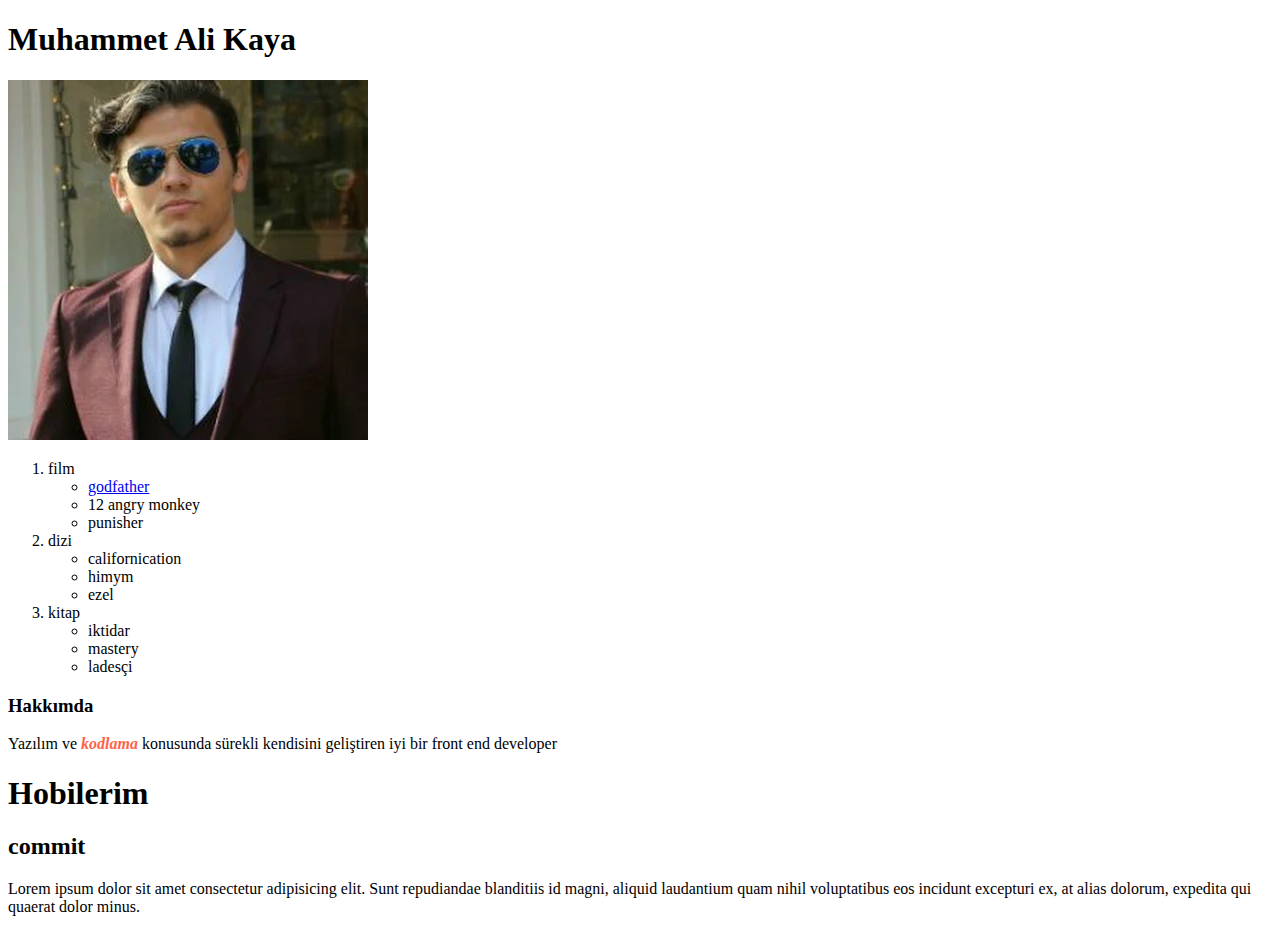
<file: les5/index.html>
<!DOCTYPE html>
<html lang="en">
<head>
    <meta charset="UTF-8">
    <meta http-equiv="X-UA-Compatible" content="IE=edge">
    <meta name="viewport" content="width=device-width, initial-scale=1.0">
    <title>Muhammet Ali Kaya</title>
</head>
<body>
    <h1>Muhammet Ali Kaya</h1>
    <picture>
        <source srcset="https://eitrawmaterials.eu/wp-content/uploads/2016/09/person-icon.png" media="(max-width:500px)" >
        <img src="img/suitup.jpg" alt="M.Ali" >
    </picture>
    <ol>
        <li>film
            <ul>
                <li> <a href="https://www.imdb.com/title/tt0068646/">godfather</a></li>
                <li>12 angry monkey</li>
                <li>punisher </li>
            </ul>
        </li>
        <li>dizi
            <ul>
                <li>californication </li>
                <li>himym</li>
                <li>ezel </li>
            </ul>
        </li>
        <li>kitap
            <ul>
                <li>iktidar </li>
                <li>mastery</li>
                <li>ladesçi </li>
            </ul>
        </li>
    </ol>
    <h3>Hakkımda</h3>
    <p>Yazılım ve <b> <i><span  style="color: tomato;">kodlama</span></i> </b>  konusunda sürekli kendisini geliştiren iyi bir front end developer</p>
    <h1>Hobilerim</h1>
    <h2>commit</h2>
    <p>Lorem ipsum dolor sit amet consectetur adipisicing elit. Sunt repudiandae blanditiis id magni, aliquid laudantium quam nihil voluptatibus eos incidunt excepturi ex, at alias dolorum, expedita qui quaerat dolor minus.
    </p>
</body>
</html>
</file>
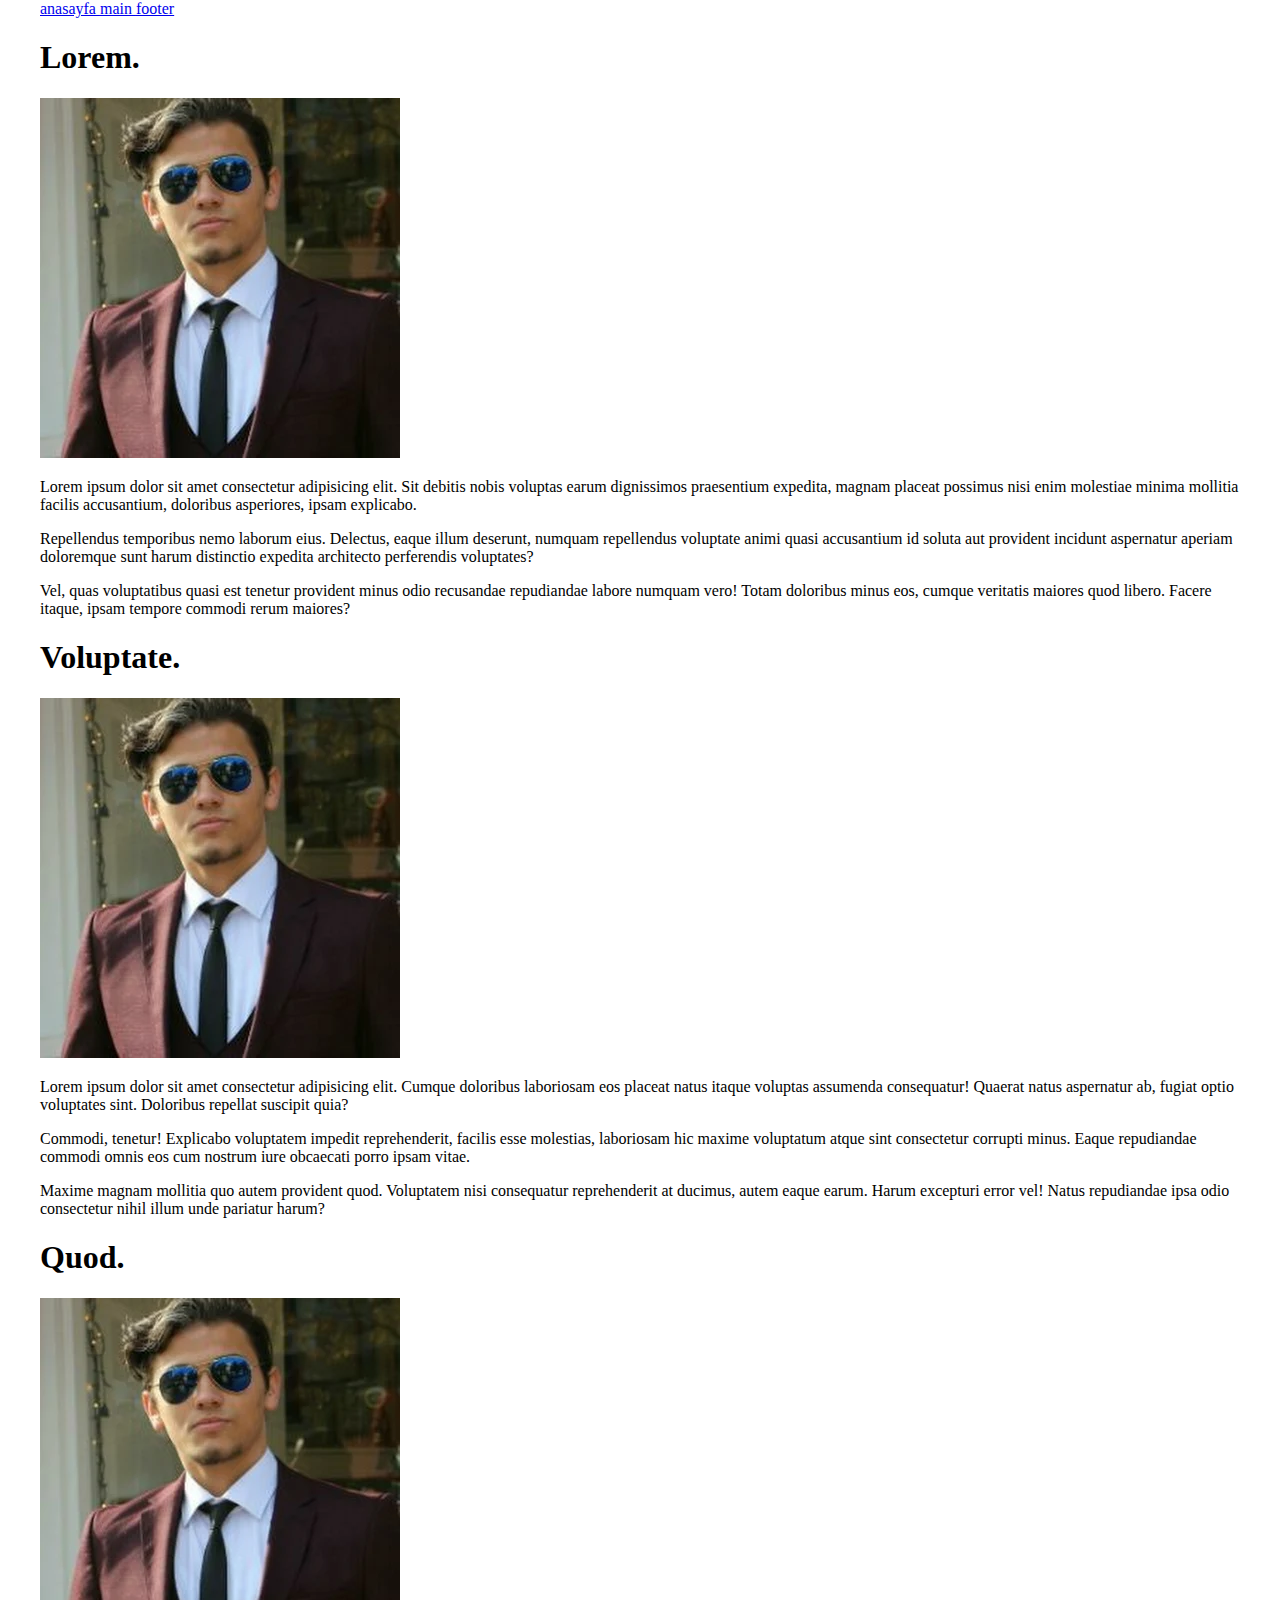
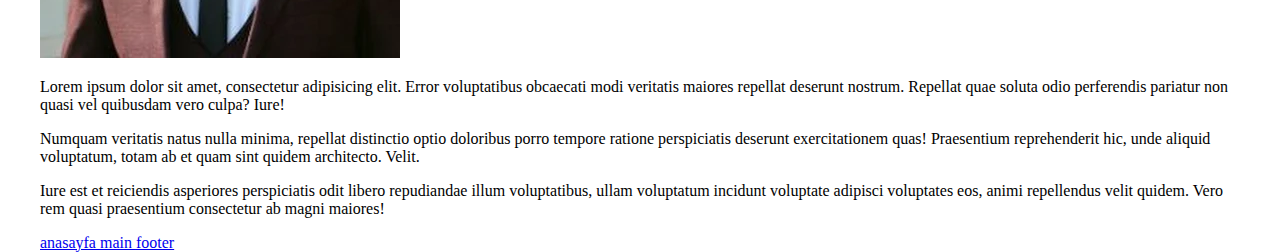
<file: les6/index.html>
<!DOCTYPE html>
<html lang="en">
<head>
    <meta charset="UTF-8">
    <meta http-equiv="X-UA-Compatible" content="IE=edge">
    <meta name="viewport" content="width=device-width, initial-scale=1.0">
    <title>Document</title>
</head>
<body  style="width:1200px; margin:auto;">

    <!-- navbar start -->
    <header>
        <nav>
            <a href="index.html">anasayfa </a><a href="#sub">main </a><a href="#altkısım">footer </a>

        </nav>

    </header>
    <!-- navbar end -->
    <!-- content start -->
    <section id="sub">
        <article>
            <h1>Lorem.</h1>
            <img src="../les5/img/suitup.jpg" alt="">
            <p>Lorem ipsum dolor sit amet consectetur adipisicing elit. Sit debitis nobis voluptas earum dignissimos praesentium expedita, magnam placeat possimus nisi enim molestiae minima mollitia facilis accusantium, doloribus asperiores, ipsam explicabo.</p>
            <p>Repellendus temporibus nemo laborum eius. Delectus, eaque illum deserunt, numquam repellendus voluptate animi quasi accusantium id soluta aut provident incidunt aspernatur aperiam doloremque sunt harum distinctio expedita architecto perferendis voluptates?</p>
            <p>Vel, quas voluptatibus quasi est tenetur provident minus odio recusandae repudiandae labore numquam vero! Totam doloribus minus eos, cumque veritatis maiores quod libero. Facere itaque, ipsam tempore commodi rerum maiores?</p>
        </article>
        <article>
            <h1>Voluptate.</h1>
            <img src="../les5/img/suitup.jpg" alt="">
            <p>Lorem ipsum dolor sit amet consectetur adipisicing elit. Cumque doloribus laboriosam eos placeat natus itaque voluptas assumenda consequatur! Quaerat natus aspernatur ab, fugiat optio voluptates sint. Doloribus repellat suscipit quia?</p>
            <p>Commodi, tenetur! Explicabo voluptatem impedit reprehenderit, facilis esse molestias, laboriosam hic maxime voluptatum atque sint consectetur corrupti minus. Eaque repudiandae commodi omnis eos cum nostrum iure obcaecati porro ipsam vitae.</p>
            <p>Maxime magnam mollitia quo autem provident quod. Voluptatem nisi consequatur reprehenderit at ducimus, autem eaque earum. Harum excepturi error vel! Natus repudiandae ipsa odio consectetur nihil illum unde pariatur harum?</p>
        </article>
        <article>
            <h1>Quod.</h1>
            <img src="../les5/img/suitup.jpg" alt="">
            <p>Lorem ipsum dolor sit amet, consectetur adipisicing elit. Error voluptatibus obcaecati modi veritatis maiores repellat deserunt nostrum. Repellat quae soluta odio perferendis pariatur non quasi vel quibusdam vero culpa? Iure!</p>
            <p>Numquam veritatis natus nulla minima, repellat distinctio optio doloribus porro tempore ratione perspiciatis deserunt exercitationem quas! Praesentium reprehenderit hic, unde aliquid voluptatum, totam ab et quam sint quidem architecto. Velit.</p>
            <p>Iure est et reiciendis asperiores perspiciatis odit libero repudiandae illum voluptatibus, ullam voluptatum incidunt voluptate adipisci voluptates eos, animi repellendus velit quidem. Vero rem quasi praesentium consectetur ab magni maiores!</p>
        </article>

    </section>


    <!-- content end -->
    
    <!-- footer start -->
    <footer id="altkısım">
        <nav>
            <a href="index.html">anasayfa </a><a href="#sub">main </a><a href="#Footer">footer </a>

        </nav>




    </footer>
    
    <!-- footer end -->

</body>
</html>
</file>
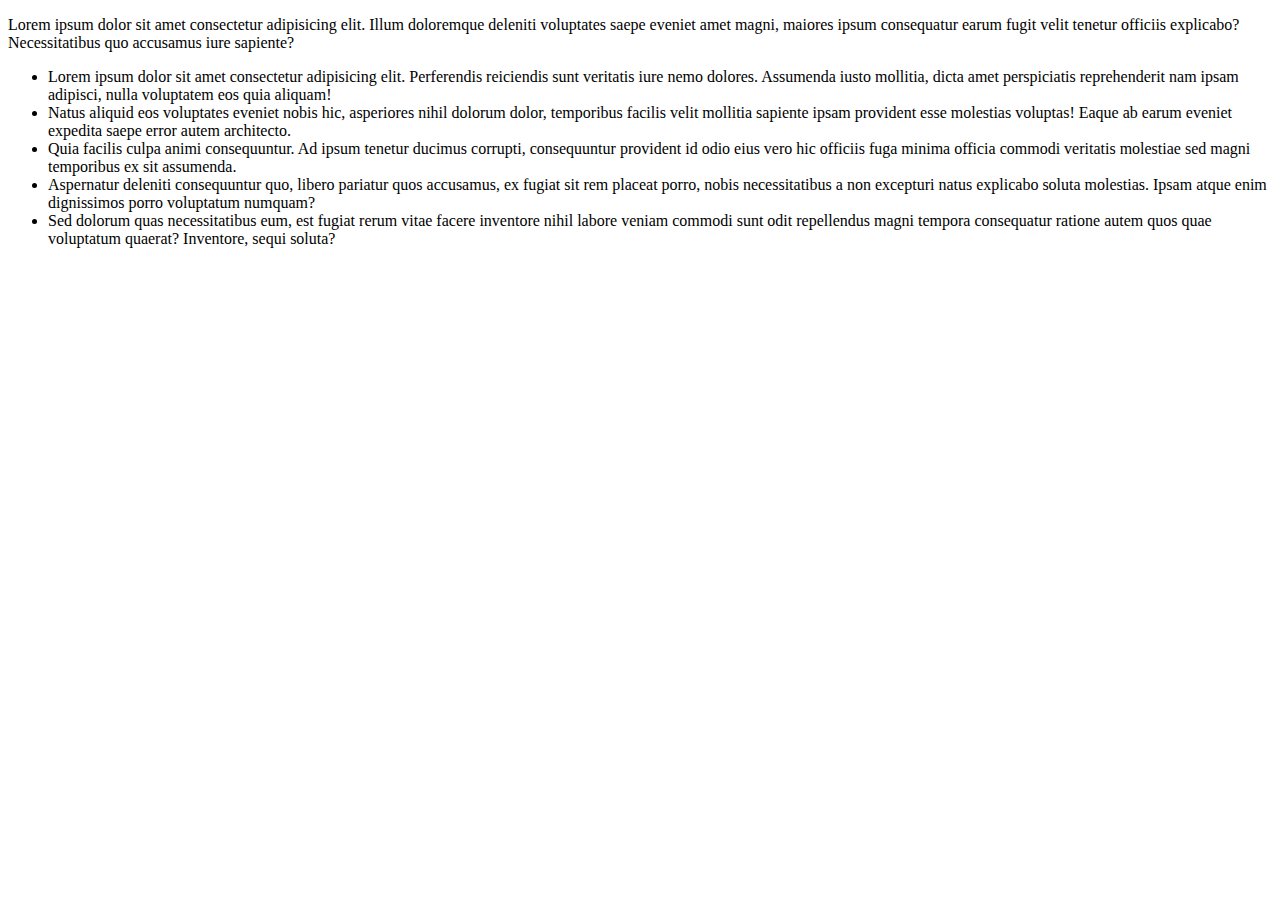
<file: les3/kodluyoruzilkrepo/index.html>
<!DOCTYPE html>
<html lang="en">
<head>
        <meta charset="UTF-8">
        <meta http-equiv="X-UA-Compatible" content="IE=edge">
        <meta name="viewport" content="width=, initial-scale=1.0">
        <title>Document</title>
</head>
<body>
        <p><span>Lorem ipsum dolor sit amet consectetur adipisicing elit. Illum doloremque deleniti voluptates saepe eveniet amet magni, maiores ipsum consequatur earum fugit velit tenetur officiis explicabo? Necessitatibus quo accusamus iure sapiente?</span></p>
        <ul>
                <li>Lorem ipsum dolor sit amet consectetur adipisicing elit. Perferendis reiciendis sunt veritatis iure nemo dolores. Assumenda iusto mollitia, dicta amet perspiciatis reprehenderit nam ipsam adipisci, nulla voluptatem eos quia aliquam!</li>
                <li>Natus aliquid eos voluptates eveniet nobis hic, asperiores nihil dolorum dolor, temporibus facilis velit mollitia sapiente ipsam provident esse molestias voluptas! Eaque ab earum eveniet expedita saepe error autem architecto.</li>
                <li>Quia facilis culpa animi consequuntur. Ad ipsum tenetur ducimus corrupti, consequuntur provident id odio eius vero hic officiis fuga minima officia commodi veritatis molestiae sed magni temporibus ex sit assumenda.</li>
                <li>Aspernatur deleniti consequuntur quo, libero pariatur quos accusamus, ex fugiat sit rem placeat porro, nobis necessitatibus a non excepturi natus explicabo soluta molestias. Ipsam atque enim dignissimos porro voluptatum numquam?</li>
                <li>Sed dolorum quas necessitatibus eum, est fugiat rerum vitae facere inventore nihil labore veniam commodi sunt odit repellendus magni tempora consequatur ratione autem quos quae voluptatum quaerat? Inventore, sequi soluta?</li>
        </ul>
</body>
</html>
</file>
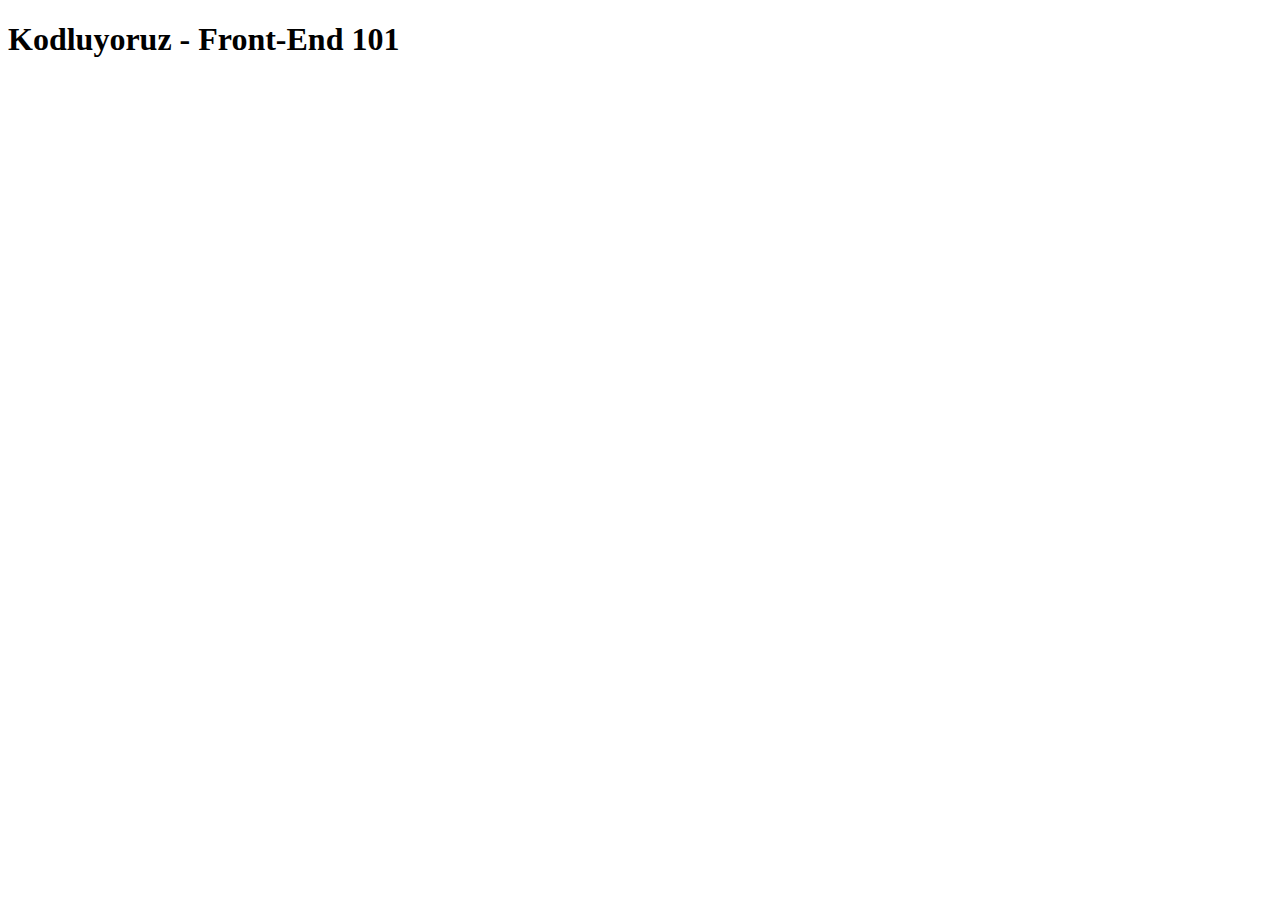
<file: les4/kodluyoruz-frontend-101-egitimi/04-javascript-kategorisi/index.html>
<!DOCTYPE html>
<html lang="en">

<head>
    <meta charset="UTF-8">
    <meta name="viewport" content="width=device-width, initial-scale=1.0">
    <title>Kodluyoruz - Front-End 101</title>
    <!-- <style>
        .text-primary {
            color: blue
        }
        .text-danger {
            color: red
        }
    </style> -->
    <link href="https://cdn.jsdelivr.net/npm/bootstrap@5.0.0-beta1/dist/css/bootstrap.min.css" rel="stylesheet"
        integrity="sha384-giJF6kkoqNQ00vy+HMDP7azOuL0xtbfIcaT9wjKHr8RbDVddVHyTfAAsrekwKmP1" crossorigin="anonymous">
</head>

<body>

    <div id="alert"></div>

    <h1 id="greeting">Kodluyoruz - Front-End 101</h1>




    <!-- 010 dom icerisinden oge secimi ve duzenleme islemleri: 
    <h2 id="title">Merhaba Dunya</h2>
    <ul id="list">
        <li>
            <a href="#" id="kodluyoruzLink">link bilgisi</a>
        </li>
    </ul>
    -->

    <!-- 012 - liste icerisindeki son elemana ulasmak veya eleman eklemek 
    <ul id="list">
        <li>Lorem.</li>
        <li>Aliquam!</li>
        <li>Asperiores!</li>
    </ul>
    -->

    <!-- 015 - 016 - 017 - 018 - Kosullarla Calismak -->
    <h2 id="info"></h2>

    <!-- 023 - 026 - js counter 
    <h3 id="counter">100</h3>
    <button id="increase">Arttir</button>
    <button id="decrease">Azalt</button>
    -->

    <!-- 027 - 029 form islemleri ve listeleme 
    <div class="container mt-5">
        <div class="row">
            <div class="col-sm-8 offset-sm-2">
                <form id="userForm">
                    <div class="mb-3">
                        <label class="form-label" for="username">Kullanici Adi</label>
                        <input class="form-control" type="text" name="username" id="username">
                    </div>
                    <div class="mb-3">
                        <label class="form-label" for="score">Not Bilgisi</label>
                        <input class="form-control" type="number" name="score" id="score">
                    </div>
                    <div class="mb-3">

                        <button type="reset" class="btn btn-danger">Sifirla</button>
                        <button type="submit" class="btn btn-success">Gonder</button>
                    </div>
                </form>
            </div>
            <div class="col-sm-8 offset-sm-2 mt-4">
                <ul class="list-group" id="userList">
                    
                  </ul>
            </div>
        </div>
    </div>
    -->

    <!-- 033-for-dongusu-kullanimi -->
    <ul class="list-group" id="userList">

    </ul>

    <!-- 
        Not: 
        Her Çalışma İçin Ayrı Ayrı JS Dosyaları Oluşturuldu
        Dosya Üzerinde Çalışmadan Önce Lütfen Açıklama Satırında Olup Olmadığını Kontrol Edin
    -->


    <script src="https://cdn.jsdelivr.net/npm/bootstrap@5.0.0-beta1/dist/js/bootstrap.bundle.min.js"
        integrity="sha384-ygbV9kiqUc6oa4msXn9868pTtWMgiQaeYH7/t7LECLbyPA2x65Kgf80OJFdroafW"
        crossorigin="anonymous"></script>
    <!-- <script src="js/001-hello-world.js"></script> -->
    <!-- <script src="js/002-degisken-tanimlama.js"></script> -->
    <!-- <script src="js/003-degisken-tanimlama-kurallari.js"></script> -->
    <!-- <script src="js/004-number-veri-turu-ile-calismak.js"></script> -->
    <!-- <script src="js/005-boolean-veri-turu-ile-calismak.js"></script> -->
    <!-- <script src="js/006-veri-turu-ve-veri-turu-donusumleri.js"></script> -->
    <!-- <script src="js/007-template-literals-kullanimi.js"></script> -->
    <!-- <script src="js/008-string-veri-turu-islemleri.js"></script> -->
    <!-- <script src="js/009-document-object-model.js"></script> -->
    <!-- <script src="js/010-dom-icerisinden-oge-secimi.js"></script> -->
    <!-- <script src="js/011-prompt-ile-kullanicidan-bilgi-almak.js"></script> -->
    <!-- <script src="js/012-liste-icindeki-ogeye-ulasmak-veya-yeni-oge-eklemek.js"></script> -->
    <!-- <script src="js/013-css-class-eklemek-veya-cikartmak.js"></script> -->
    <!-- <script src="js/014-karsilastirma-operatorleri-ve-mantiksal-operatorler.js"></script> -->
    <!-- <script src="js/015-kosullarla-calismak.js"></script> -->
    <!-- <script src="js/016-coklu-kosullar-ile-calismak.js"></script> -->
    <!-- <script src="js/017-ternary-operator-ile-short-if-kullanimi.js"></script> -->
    <!-- <script src="js/018-kosullarla-calismak-bolum-sonu-egzersizi.js"></script> -->
    <!-- <script src="js/019-fonksiyonlar-neden-fonksiyonlara-ihtiyac-duyariz-ve-ilk-fonksiyonumuz.js"></script> -->
    <!-- <script src="js/020-fonksiyona-parametre-atamak-ve-geridonus-almak.js"></script> -->
    <!-- <script src="js/021-arrow-function-kullanimi.js"></script> -->
    <!-- <script src="js/022-dom-etkinlikleriyle-calismak.js"></script> -->
    <!-- <script src="js/023-functions-bolum-sonu-egzersizi.js"></script> -->
    <!-- <script src="js/024-localStorage-icerisine-veri-eklemek-duzenlemek-ve-silmek.js"></script> -->
    <!-- <script src="js/025-localStorage-icerisinde-farkli-turde-bilgilerin-saklanmasi.js"></script> -->
    <!-- <script src="js/026-localStorage-bolum-sonu-egzersizi.js"></script> -->
    <!-- <script src="js/027-form-submit-yonetimi.js"></script> -->
    <!-- <script src="js/028-input-icerisindeki-veriyi-almak.js"></script> -->
    <!-- <script src="js/029-formlarla-calismak-bolum-sonu-egzersizi.js"></script> -->
    <!-- <script src="js/030-dizi-olusturmak-ve-dizi-icindeki-ilk-son-elemana-ulasmak.js"></script> -->
    <!-- <script src="js/031-array-yapisina-oge-eklemek-cikartmak-ve-guncellemek.js"></script> -->
    <!-- <script src="js/032-cok-kullanilan-array-dizi-metotlari.js"></script> -->
    <!-- <script src="js/033-for-dongusu-kullanimi.js"></script> -->
    <!-- <script src="js/034-break-ve-continue-kullanimi.js"></script> -->
    <!-- <script src="js/035-while-dongusu-kullanimi.js"></script> -->
    <!-- <script src="js/036-array-forEach-kullanimi.js"></script> -->
    <!-- <script src="js/037-array-filter-kullanimi.js"></script> -->
    <!-- <script src="js/038-array-map-kullanimi.js"></script> -->
    <!-- <script src="js/039-object-nedir-nasil-olusturulur.js"></script> -->
    <!-- <script src="js/040-object-key-ve-value-yapisinin-kullanimi.js"></script> -->
    <!-- <script src="js/041-object-icinde-metot-nasil-ekleriz.js"></script> -->
    <!-- <script src="js/042-09-042-object-ve-array-destructuring-nasil-kullanilir.js"></script> -->
    <!-- <script src="js/043-hata-yonetimi-icin-try-catch-kullanimi.js"></script> -->
    <script src="js/044-fetch-api-ile-calismak.js"></script>
</body>

</html>
</file>
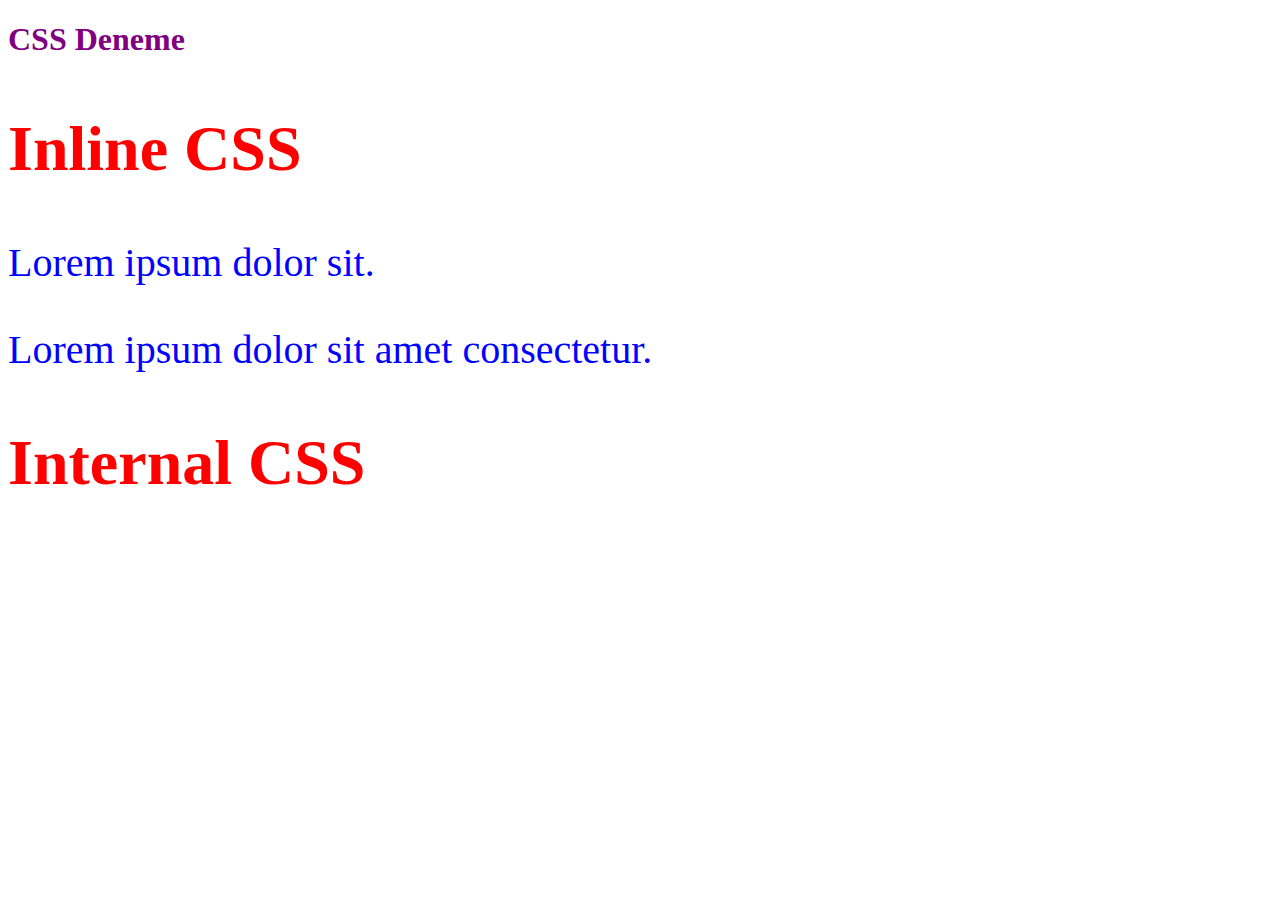
<file: les4/kodluyoruz-frontend-101-egitimi/02-css-kategorisi/003-Inline-Internal-ve-External-CSS-Kullanimlar/index.html>
<!DOCTYPE html>
<html lang="tr">
  <head>
    <meta charset="UTF-8" />
    <meta name="viewport" content="width=device-width, initial-scale=1.0" />
    <title>CSS</title>
    <link rel="stylesheet" href="css/kodluyoruz.css" />
    <!-- Internal CSS: -->
    <style>
      h2 {
        color: red;
        font-size: 64px;
      }
      p {
        color: blue;
        font-size: 40px;
      }
    </style>
  </head>
  <body>
    <!-- 
    
    Inline CSS -> Etiket içinde kullanımı
    Internal CSS -> Head içinde style etiketinde yazılır.
    External CSS -> Head içinde link belirtilerek yazılır.
    
    -->

    <!-- inline css: -->
    <h1 style="color: purple">CSS Deneme</h1>

    <h2>Inline CSS</h2>
    <p>Lorem ipsum dolor sit.</p>
    <p>Lorem ipsum dolor sit amet consectetur.</p>
    <h2>Internal CSS</h2>
  </body>
</html>
</file>
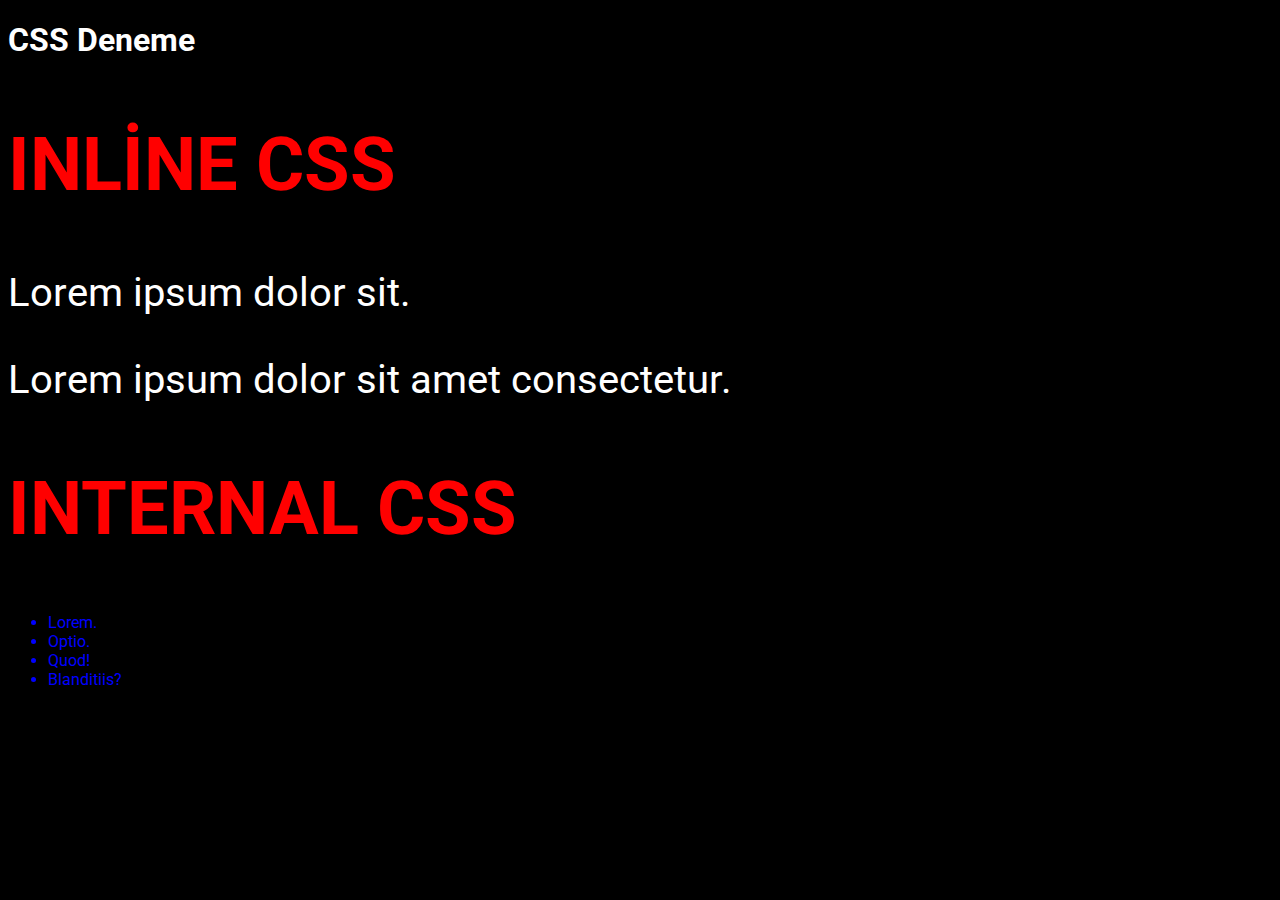
<file: les4/kodluyoruz-frontend-101-egitimi/02-css-kategorisi/004-Aciklama-Satiri-ve-Genel-Font-Ozellikleri/index.html>
<!DOCTYPE html>
<html lang="tr">
  <head>
    <meta charset="UTF-8" />
    <meta name="viewport" content="width=device-width, initial-scale=1.0" />
    <title>CSS</title>
    <link rel="preconnect" href="https://fonts.gstatic.com" />
    <link
      href="https://fonts.googleapis.com/css2?family=Roboto:ital,wght@0,300;0,400;1,300&display=swap"
      rel="stylesheet"
    />
    <link rel="stylesheet" href="css/kodluyoruz.css" />
  </head>
  <body>
    <!-- 
    
    Inline CSS -> Etiket içinde kullanımı
    Internal CSS -> Head içinde style etiketinde yazılır.
    External CSS -> Head içinde link belirtilerek yazılır.
    
    -->

    <h1>CSS Deneme</h1>
    <h2>Inline CSS</h2>
    <p>Lorem ipsum dolor sit.</p>
    <p>Lorem ipsum dolor sit amet consectetur.</p>
    <h2>Internal CSS</h2>
    <ul>
      <li>Lorem.</li>
      <li>Optio.</li>
      <li>Quod!</li>
      <li>Blanditiis?</li>
    </ul>
  </body>
</html>
</file>
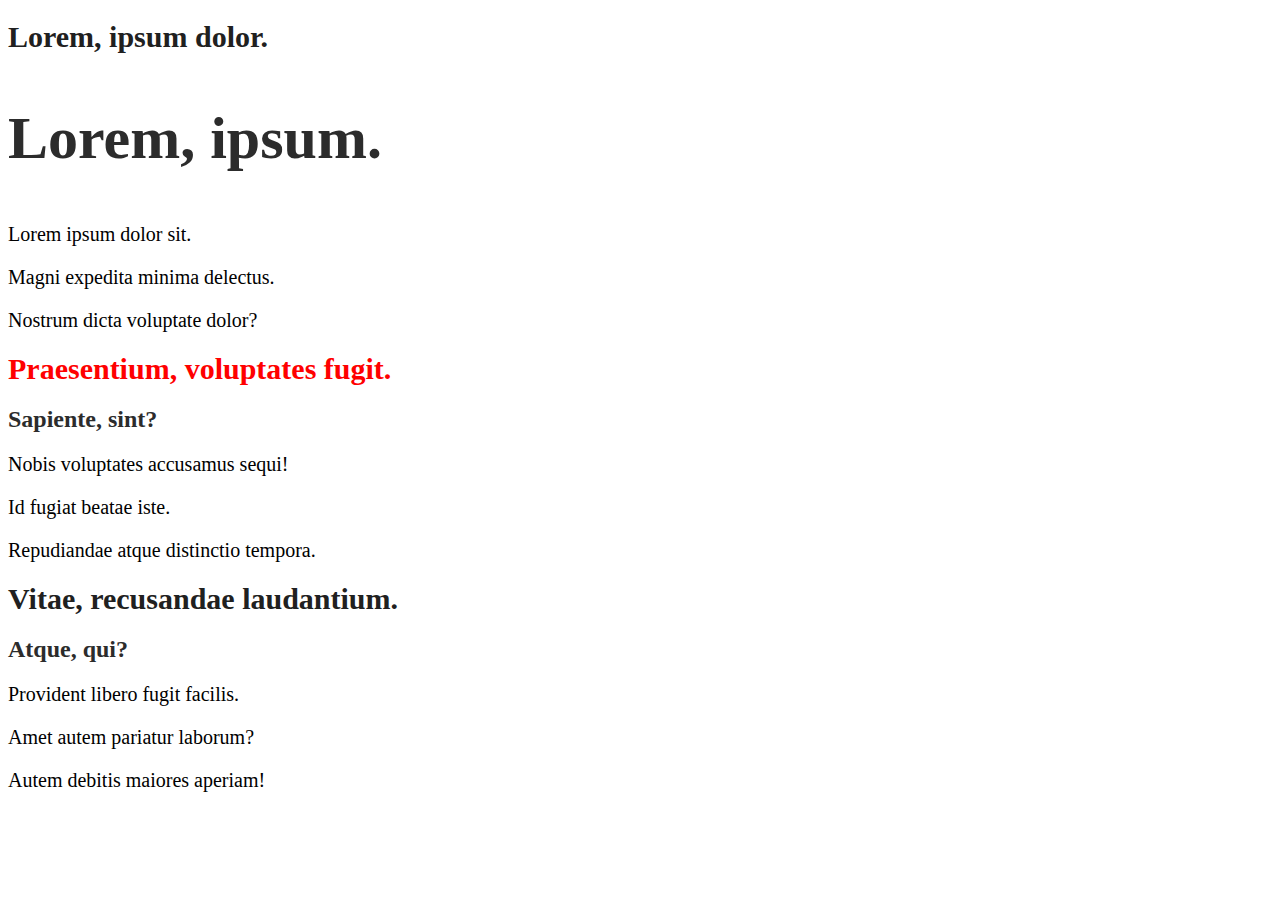
<file: les4/kodluyoruz-frontend-101-egitimi/02-css-kategorisi/005-CSS-Class-ve-ID-Kullanimi/index.html>
<!DOCTYPE html>
<html lang="tr">
  <head>
    <meta charset="UTF-8" />
    <meta name="viewport" content="width=device-width, initial-scale=1.0" />
    <title>CSS</title>
    <link rel="preconnect" href="https://fonts.gstatic.com" />
    <link
      href="https://fonts.googleapis.com/css2?family=Roboto:ital,wght@0,300;0,400;1,300&display=swap"
      rel="stylesheet"
    />
    <link rel="stylesheet" href="css/kodluyoruz.css" />
  </head>
  <body>
    <article id="first-article">
      <h1>Lorem, ipsum dolor.</h1>
      <h2>Lorem, ipsum.</h2>
      <p>Lorem ipsum dolor sit.</p>
      <p>Magni expedita minima delectus.</p>
      <p>Nostrum dicta voluptate dolor?</p>
    </article>
    <article>
      <h1 class="fs-30 text-red">Praesentium, voluptates fugit.</h1>
      <h2>Sapiente, sint?</h2>
      <p>Nobis voluptates accusamus sequi!</p>
      <p>Id fugiat beatae iste.</p>
      <p>Repudiandae atque distinctio tempora.</p>
    </article>
    <article>
      <h1>Vitae, recusandae laudantium.</h1>
      <h2>Atque, qui?</h2>
      <p>Provident libero fugit facilis.</p>
      <p>Amet autem pariatur laborum?</p>
      <p>Autem debitis maiores aperiam!</p>
    </article>
  </body>
</html>
</file>
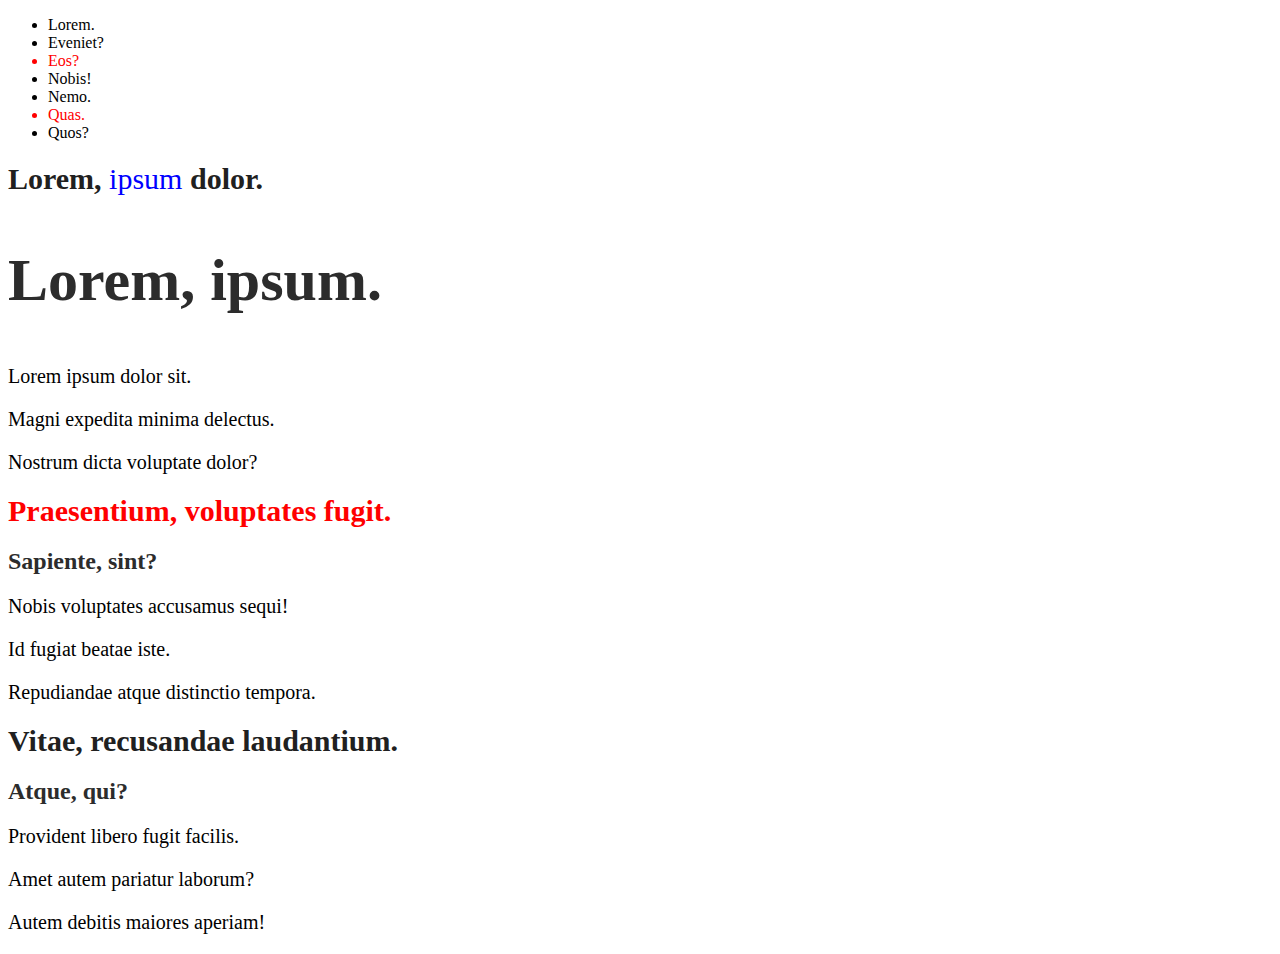
<file: les4/kodluyoruz-frontend-101-egitimi/02-css-kategorisi/006-CSS-Seciciler-Ile-Istedigimiz-Yerin-Secilebilmesi/index.html>
<!DOCTYPE html>
<html lang="tr">
  <head>
    <meta charset="UTF-8" />
    <meta name="viewport" content="width=device-width, initial-scale=1.0" />
    <title>CSS</title>
    <link rel="preconnect" href="https://fonts.gstatic.com" />
    <link
      href="https://fonts.googleapis.com/css2?family=Roboto:ital,wght@0,300;0,400;1,300&display=swap"
      rel="stylesheet"
    />
    <link rel="stylesheet" href="css/kodluyoruz.css" />
  </head>
  <body>
    <ul>
      <li>Lorem.</li>
      <li>Eveniet?</li>
      <li>Eos?</li>
      <li>Nobis!</li>
      <li>Nemo.</li>
      <li>Quas.</li>
      <li>Quos?</li>
    </ul>
    <article id="first-article">
      <h1 class="color-blue">
        Lorem, <span class="fw-normal">ipsum</span> dolor.
      </h1>
      <h2>Lorem, ipsum.</h2>
      <p>Lorem ipsum dolor sit.</p>
      <p>Magni expedita minima delectus.</p>
      <p>Nostrum dicta voluptate dolor?</p>
    </article>
    <article>
      <h1 class="fs-30 text-red">Praesentium, voluptates fugit.</h1>
      <h2>Sapiente, sint?</h2>
      <p>Nobis voluptates accusamus sequi!</p>
      <p>Id fugiat beatae iste.</p>
      <p>Repudiandae atque distinctio tempora.</p>
    </article>
    <article>
      <h1>Vitae, recusandae laudantium.</h1>
      <h2>Atque, qui?</h2>
      <p>Provident libero fugit facilis.</p>
      <p>Amet autem pariatur laborum?</p>
      <p>Autem debitis maiores aperiam!</p>
    </article>
  </body>
</html>
</file>
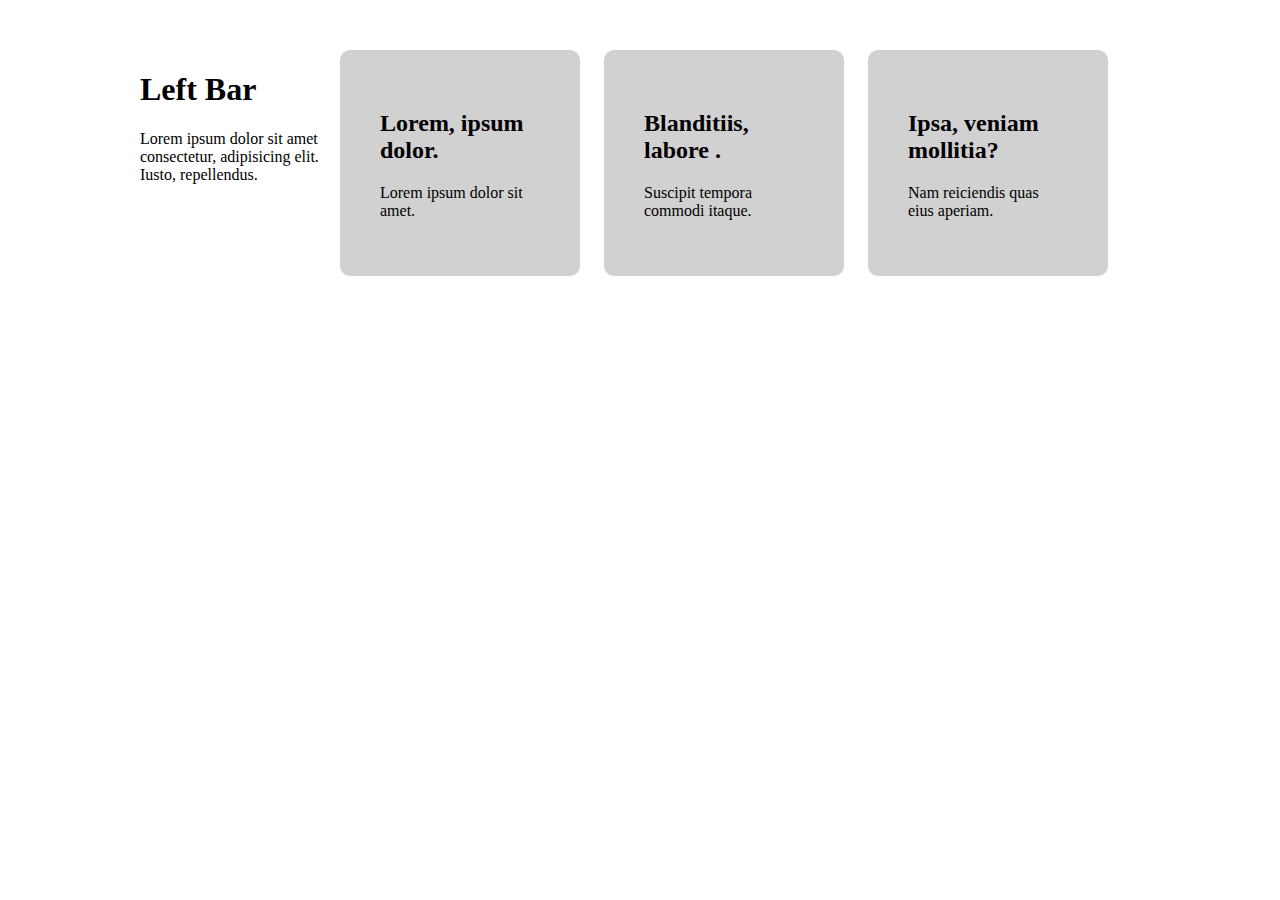
<file: les4/kodluyoruz-frontend-101-egitimi/02-css-kategorisi/007-CSS-Margin-Padding-Width-Height-ile-Kutu-Ozelliklerinin-Kullanimi/index.html>
<!DOCTYPE html>
<html lang="tr">
  <head>
    <meta charset="UTF-8" />
    <meta name="viewport" content="width=device-width, initial-scale=1.0" />
    <title>CSS</title>
    <link rel="preconnect" href="https://fonts.gstatic.com" />
    <link
      href="https://fonts.googleapis.com/css2?family=Roboto:ital,wght@0,300;0,400;1,300&display=swap"
      rel="stylesheet"
    />
    <link rel="stylesheet" href="css/kodluyoruz.css" />
  </head>
  <body>
    <div class="container">
      <div class="left-bar">
        <h1>Left Bar</h1>
        Lorem ipsum dolor sit amet consectetur, adipisicing elit. Iusto,
        repellendus.
      </div>
      <div class="content">
        <div class="card">
          <h2>Lorem, ipsum dolor.</h2>
          <p>Lorem ipsum dolor sit amet.</p>
        </div>
        <div class="card">
          <h2>Blanditiis, labore .</h2>
          <p>Suscipit tempora commodi itaque.</p>
        </div>
        <div class="card">
          <h2>Ipsa, veniam mollitia?</h2>
          <p>Nam reiciendis quas eius aperiam.</p>
        </div>
      </div>
    </div>
  </body>
</html>
</file>
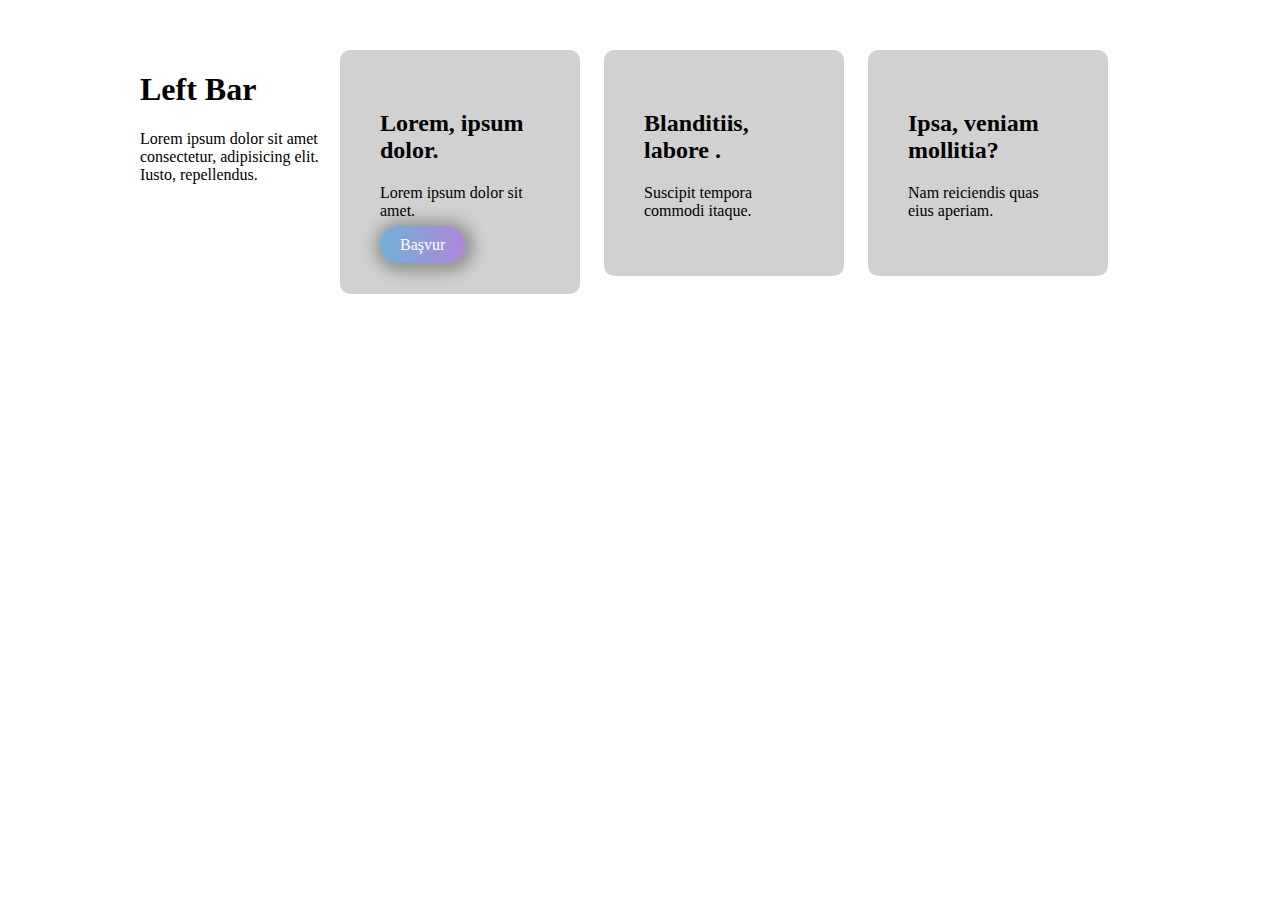
<file: les4/kodluyoruz-frontend-101-egitimi/02-css-kategorisi/008-Bolum-Sonu-Calismasi/index.html>
<!DOCTYPE html>
<html lang="tr">
  <head>
    <meta charset="UTF-8" />
    <meta name="viewport" content="width=device-width, initial-scale=1.0" />
    <title>CSS</title>
    <link rel="preconnect" href="https://fonts.gstatic.com" />
    <link
      href="https://fonts.googleapis.com/css2?family=Roboto:ital,wght@0,300;0,400;1,300&display=swap"
      rel="stylesheet"
    />
    <link rel="stylesheet" href="css/kodluyoruz.css" />
  </head>
  <body>
    <div class="container">
      <div class="left-bar">
        <h1>Left Bar</h1>
        Lorem ipsum dolor sit amet consectetur, adipisicing elit. Iusto,
        repellendus.
      </div>
      <div class="content">
        <div class="card">
          <h2>Lorem, ipsum dolor.</h2>
          <p>Lorem ipsum dolor sit amet.</p>
          <a href="" class="gradient btn">Başvur</a>
        </div>
        <div class="card">
          <h2>Blanditiis, labore .</h2>
          <p>Suscipit tempora commodi itaque.</p>
        </div>
        <div class="card">
          <h2>Ipsa, veniam mollitia?</h2>
          <p>Nam reiciendis quas eius aperiam.</p>
        </div>
      </div>
    </div>
  </body>
</html>
</file>
<file: les4/kodluyoruz-frontend-101-egitimi/02-css-kategorisi/003-Inline-Internal-ve-External-CSS-Kullanimlar/css/kodluyoruz.css>
h2 {
  color: red;
  font-size: 74px;
}
p {
  color: black;
  font-size: 40px;
}
</file>
<file: les4/kodluyoruz-frontend-101-egitimi/02-css-kategorisi/004-Aciklama-Satiri-ve-Genel-Font-Ozellikleri/css/kodluyoruz.css>
/************** Layout  ***************/
body {
  background-color: black;
  color: white;
  font-family: "Roboto", sans-serif;
}

/* 
h2 {
  color: blue;
  font-size: 4px;
} */

h2 {
  color: red;
  font-size: 74px;
  text-transform: uppercase;
}
p {
  font-size: 40px;
}

ul {
  color: blue;
}
</file>
<file: les4/kodluyoruz-frontend-101-egitimi/02-css-kategorisi/005-CSS-Class-ve-ID-Kullanimi/css/kodluyoruz.css>
/**************** Layout ************/

/* class -> .text-red {} */
/* #id-bilgisi -> .text-red {}  */

h1,
h2,
h3,
h4,
h5,
h6 {
  color: #2c2c2c;
}
h1 {
  font-size: 30px;
  color: #202020;
}

p {
  font-size: 20px;
}

#first-article {
  font-size: 40px;
}

.text-red {
  color: red;
}

.fs-14 {
  font-size: 14px;
}

.fs-20 {
  font-size: 20px;
}

.fs-30 {
  font-size: 30px;
}
</file>
<file: les4/kodluyoruz-frontend-101-egitimi/02-css-kategorisi/006-CSS-Seciciler-Ile-Istedigimiz-Yerin-Secilebilmesi/css/kodluyoruz.css>
/**************** Layout ************/

/* class -> .text-red {} */
/* #id-bilgisi -> .text-red {}  */

/* Css Selektors */

/*
 li:first-child {
     color: green;
 }

 li:last-child {
    color:aqua;
} */

/*
li:nth-child(odd){
     color: red;
}

li:nth-child(even){
        color: blue;
} */

li:nth-child(3n) {
  color: red;
}

.color-blue .fw-normal {
  color: blue;
  font-weight: normal;
}

h1,
h2,
h3,
h4,
h5,
h6 {
  color: #2c2c2c;
}
h1 {
  font-size: 30px;
  color: #202020;
}

p {
  font-size: 20px;
}

#first-article {
  font-size: 40px;
}

.text-red {
  color: red;
}

.fs-14 {
  font-size: 14px;
}

.fs-20 {
  font-size: 20px;
}

.fs-30 {
  font-size: 30px;
}
</file>
<file: les4/kodluyoruz-frontend-101-egitimi/02-css-kategorisi/007-CSS-Margin-Padding-Width-Height-ile-Kutu-Ozelliklerinin-Kullanimi/css/kodluyoruz.css>
body {
  margin: 0;
  padding: 0;
}
.container {
  width: 1000px;
  /*  
    margin-left: auto;
    margin-right: auto;*/
  margin: 50px auto 0;
}

.left-bar {
  width: 200px;
  float: left;
}
.content {
  width: 800px;
  float: left;
  height: auto;
}

.card {
  width: 20%;
  float: left;
  padding: 5%;
  margin-right: 3%;
  background-color: rgb(209, 209, 209);
  border-radius: 10px;
}

.clear {
  clear: both;
}

.box {
  background-color: red;
  width: 300px;
  height: 300px;
  padding: 10px;
  /*  margin: 10px; */
  margin-right: 10px;
  /*  margin-left: 10px; */
  /*  margin-top: 10px; */
  /*  margin-bottom: 10px; */
  float: left;

  margin-bottom: 10px;
  margin-top: 10px;
}

.bg-red {
  background-color: red;
}

.bg-green {
  background-color: green;
}
.bg-yellow {
  background-color: yellow;
}

/**************** Layout ************/

/* class -> .text-red {} */
/* #id-bilgisi -> .text-red {}  */

/* Css Selektors */

/*
 li:first-child {
     color: green;
 }

 li:last-child {
    color:aqua;
} */

/*
li:nth-child(odd){
     color: red;
}

li:nth-child(even){
        color: blue;
} 

li:nth-child(3n){
    color: red;
} 

 .color-blue .fw-normal {
     color: blue;
     font-weight: normal;
 }

 h1, h2, h3, h4, h5, h6 {
     color: #2c2c2c;
 }
 h1 {
     font-size: 30px;
     color: #202020;
 }

 p {
     font-size: 20px;
 }

 #first-article {
     font-size: 40px;
 }
   

.text-red {
    color: red; 
}

.fs-14 {
    font-size: 14px;

}

.fs-20 {
    font-size: 20px;
    
}

.fs-30 {
    font-size: 30px;

}

*/
</file>
<file: les4/kodluyoruz-frontend-101-egitimi/02-css-kategorisi/008-Bolum-Sonu-Calismasi/css/kodluyoruz.css>
body {
  margin: 0;
  padding: 0;
}

.gradient {
  background: linear-gradient(
    90deg,
    rgba(45, 156, 219, 0.6),
    rgba(155, 81, 224, 0.6)
  );
}

.btn {
  padding: 10px 20px;
  border-radius: 25px;
  color: white;
  text-decoration: none;
  box-shadow: 2px 2px 15px 7px rgba(0, 0, 0, 0.3);
}

.container {
  width: 1000px;
  /*  
    margin-left: auto;
    margin-right: auto;*/
  margin: 50px auto 0;
}

.left-bar {
  width: 200px;
  float: left;
}
.content {
  width: 800px;
  float: left;
  height: auto;
}

.card {
  width: 20%;
  float: left;
  padding: 5%;
  margin-right: 3%;
  background-color: rgb(209, 209, 209);
  border-radius: 10px;
}

.clear {
  clear: both;
}

.box {
  background-color: red;
  width: 300px;
  height: 300px;
  padding: 10px;
  /*  margin: 10px; */
  margin-right: 10px;
  /*  margin-left: 10px; */
  /*  margin-top: 10px; */
  /*  margin-bottom: 10px; */
  float: left;

  margin-bottom: 10px;
  margin-top: 10px;
}

.bg-red {
  background-color: red;
}

.bg-green {
  background-color: green;
}
.bg-yellow {
  background-color: yellow;
}

/**************** Layout ************/

/* class -> .text-red {} */
/* #id-bilgisi -> .text-red {}  */

/* Css Selektors */

/*
 li:first-child {
     color: green;
 }

 li:last-child {
    color:aqua;
} */

/*
li:nth-child(odd){
     color: red;
}

li:nth-child(even){
        color: blue;
} 

li:nth-child(3n){
    color: red;
} 

 .color-blue .fw-normal {
     color: blue;
     font-weight: normal;
 }

 h1, h2, h3, h4, h5, h6 {
     color: #2c2c2c;
 }
 h1 {
     font-size: 30px;
     color: #202020;
 }

 p {
     font-size: 20px;
 }

 #first-article {
     font-size: 40px;
 }
   

.text-red {
    color: red; 
}

.fs-14 {
    font-size: 14px;

}

.fs-20 {
    font-size: 20px;
    
}

.fs-30 {
    font-size: 30px;

}

*/
</file>
